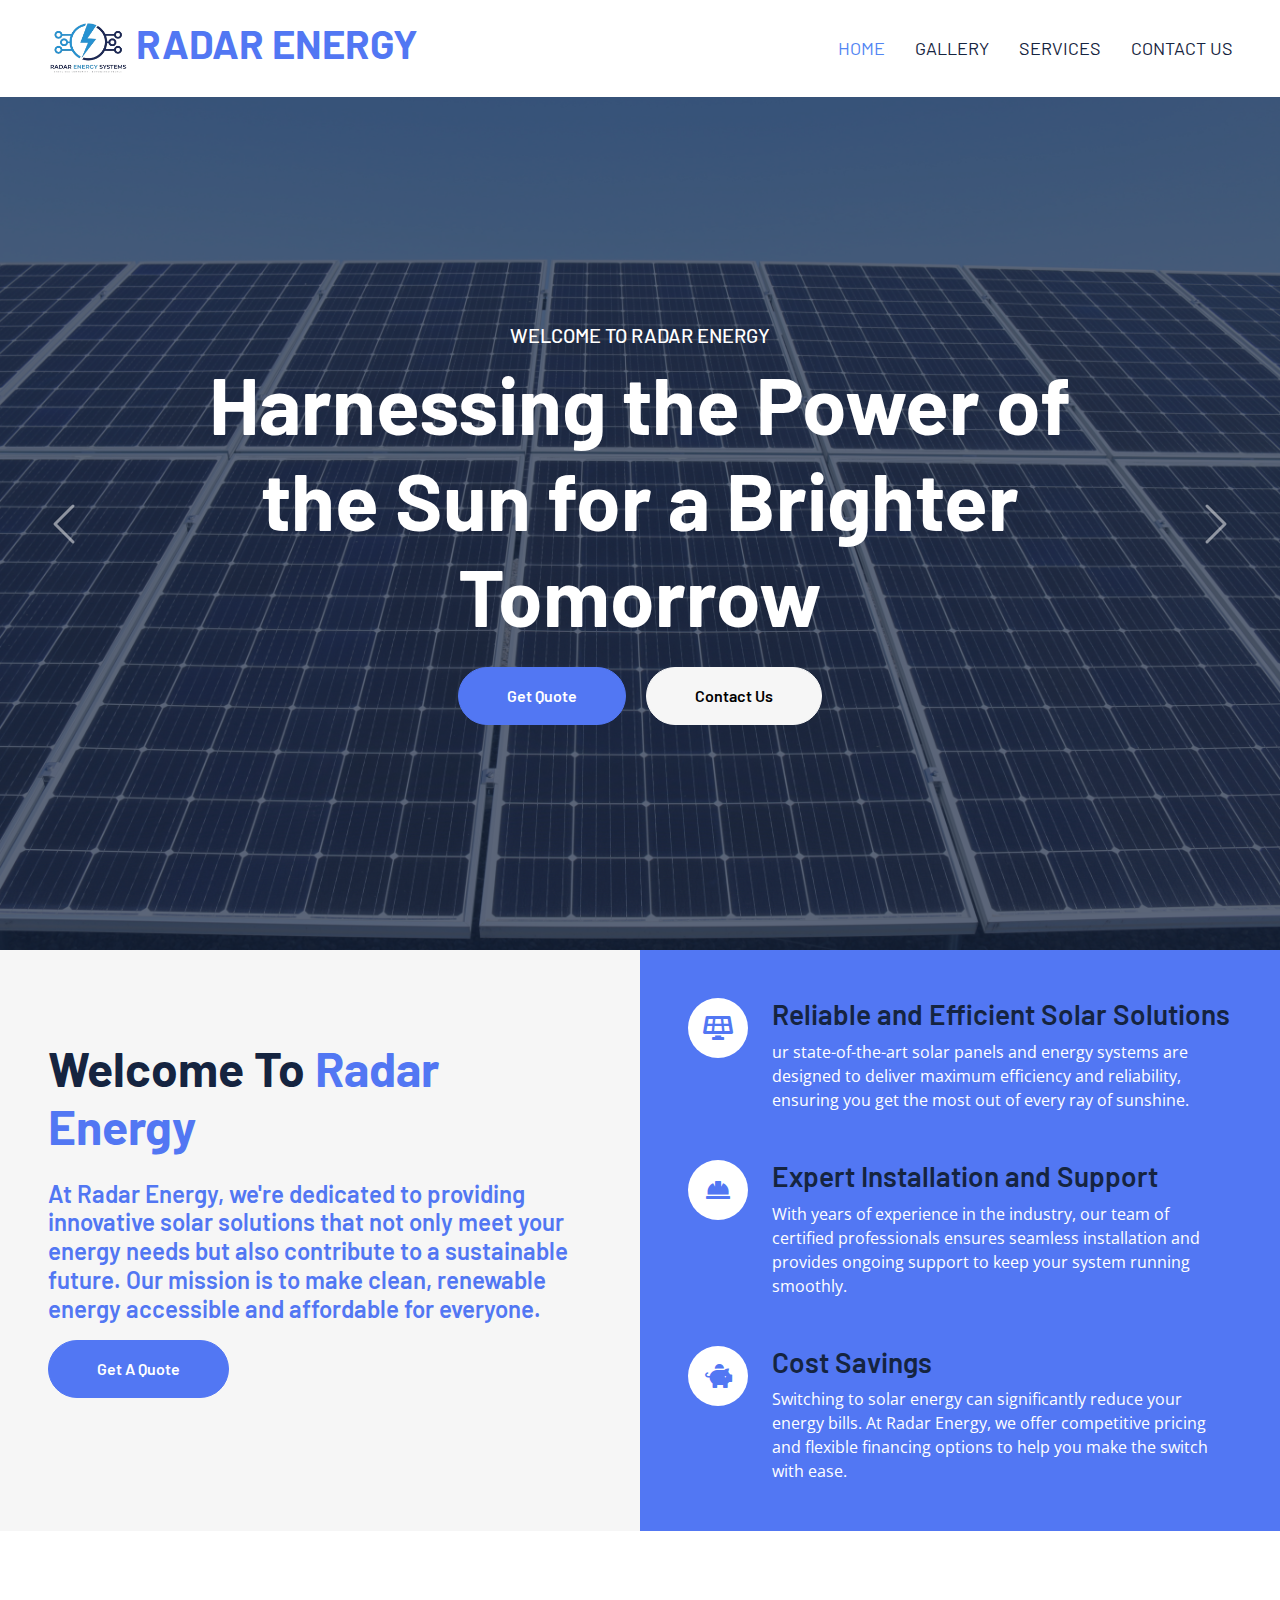
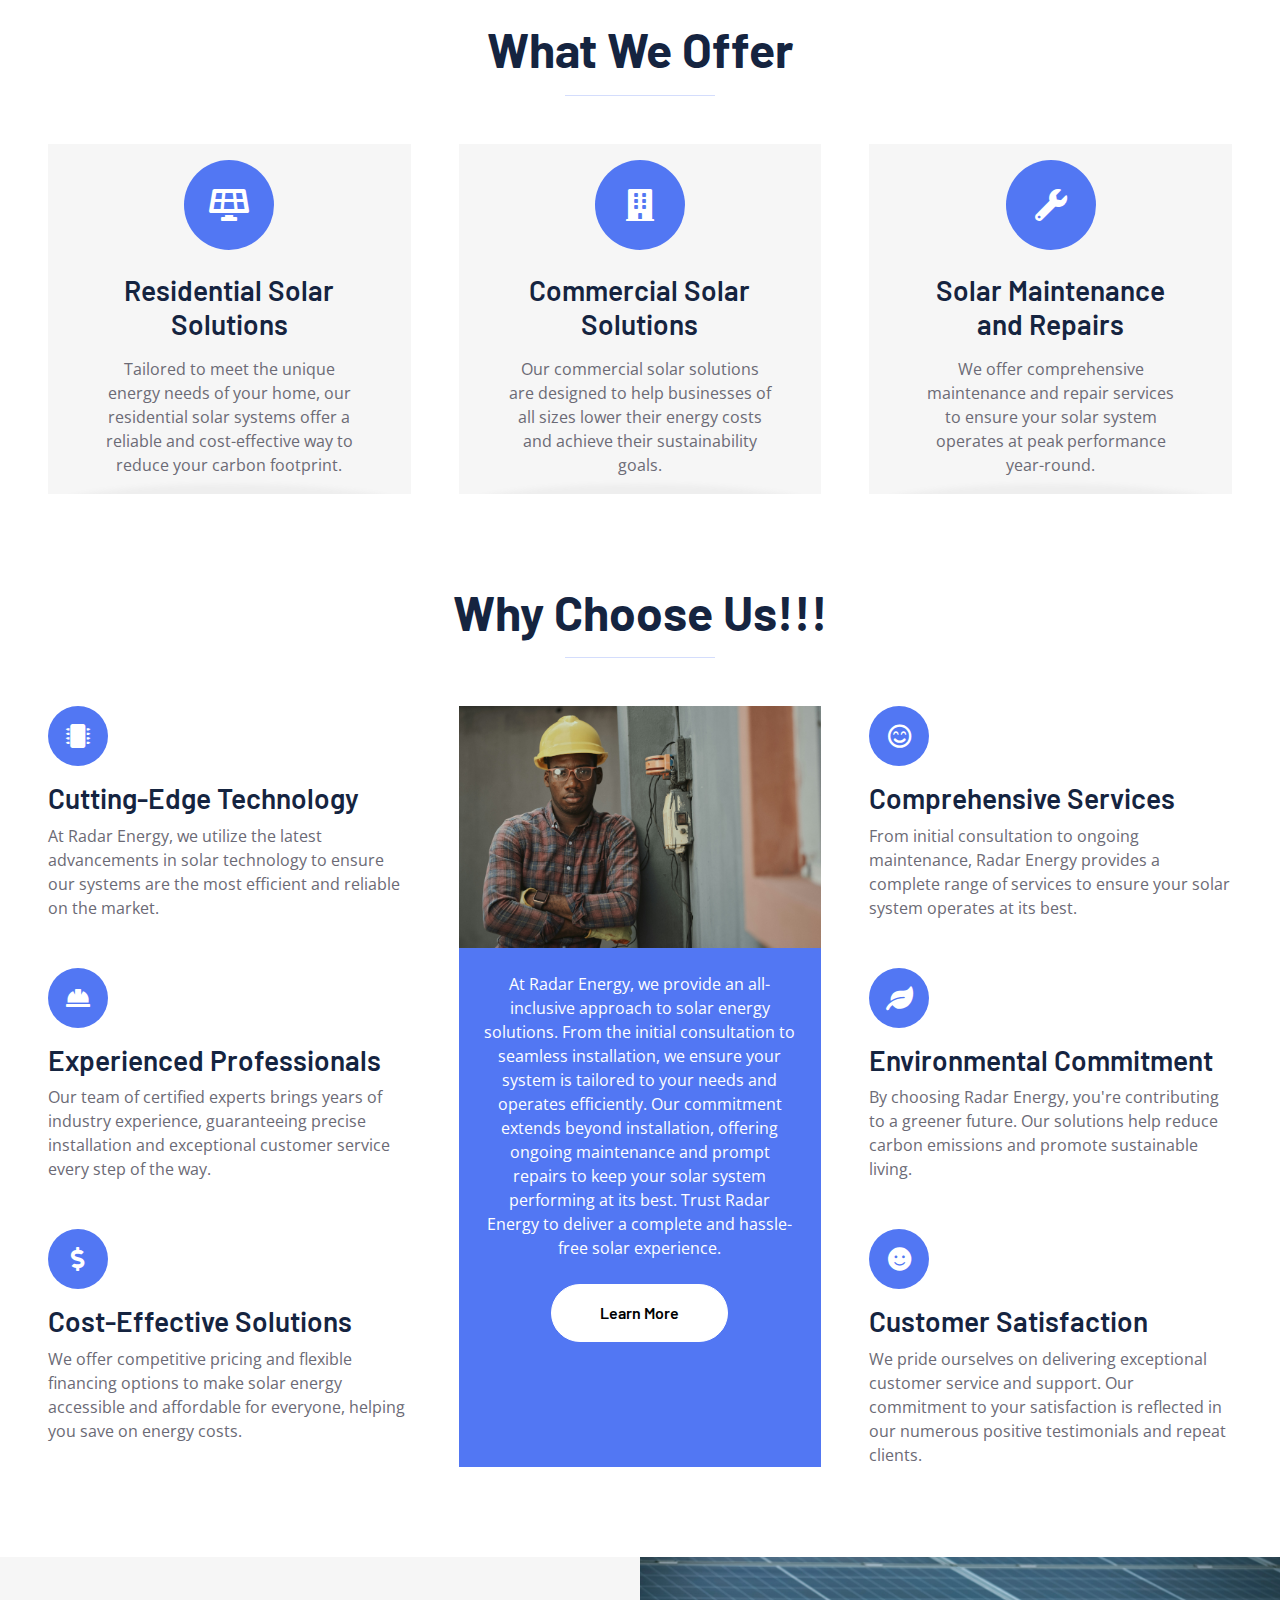
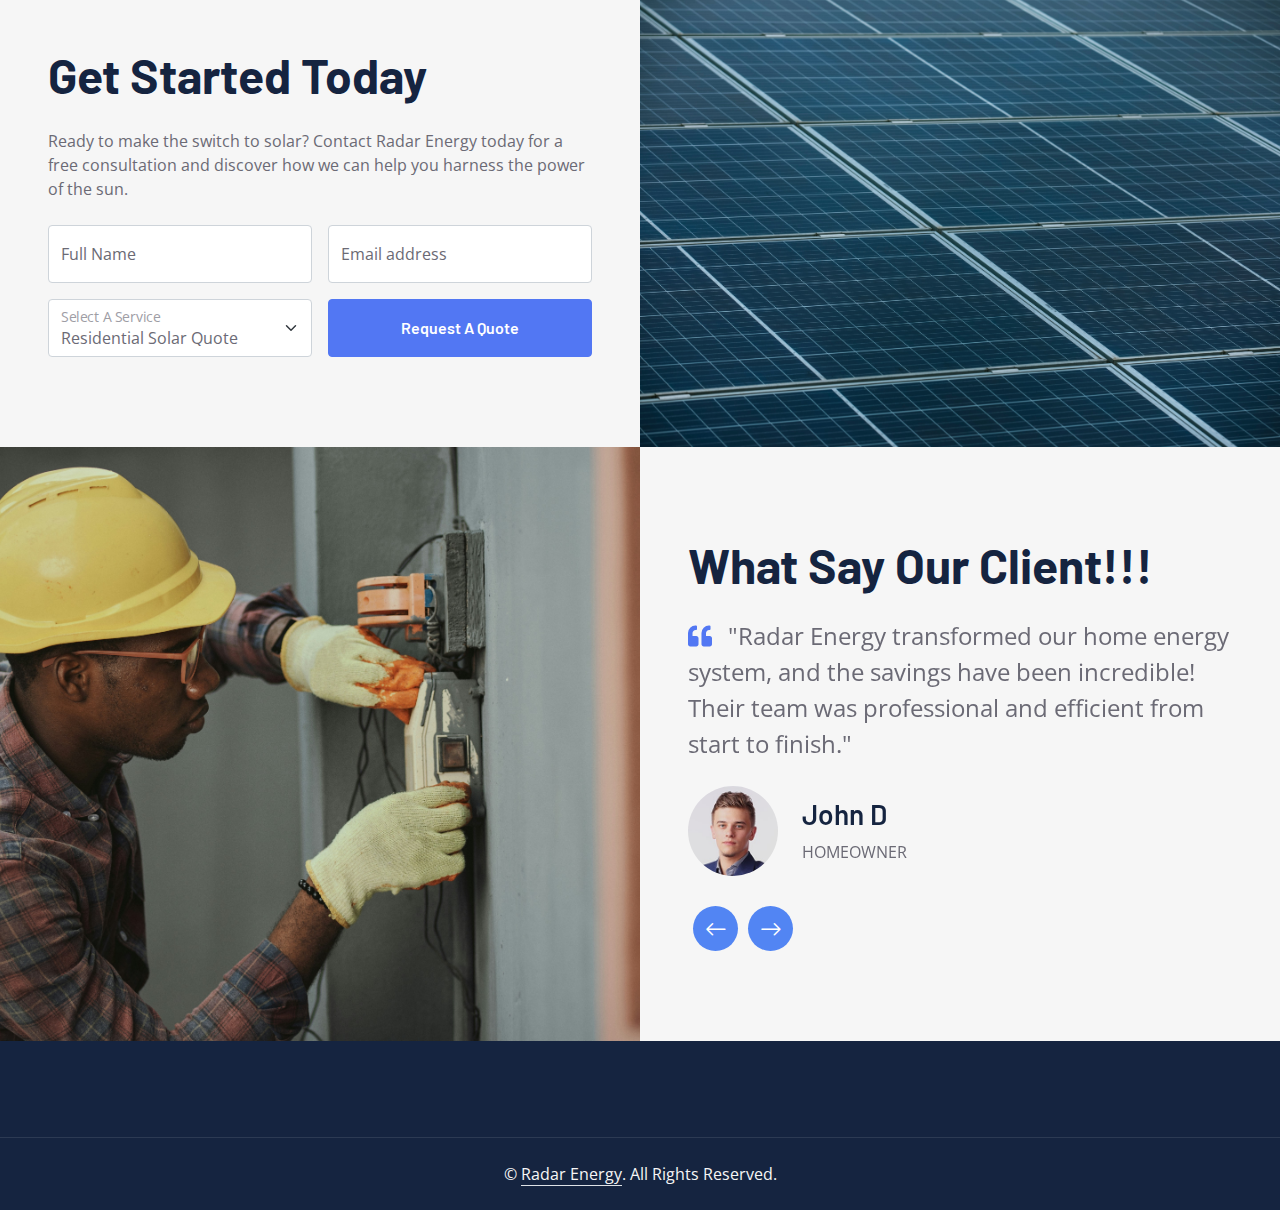
<file: index.html>
<!DOCTYPE html>
<html lang="en">

<head>
    <meta charset="utf-8">
    <title>Radar Energy</title>
    <meta content="width=device-width, initial-scale=1.0" name="viewport">
    <meta content="Radar Energy" name="keywords">
    <meta content="Radar Energy" name="description">

    <!-- Favicon -->
    <link href="img/favicon.ico" rel="icon">

    <!-- Google Web Fonts -->
    <link rel="preconnect" href="https://fonts.googleapis.com">
    <link rel="preconnect" href="https://fonts.gstatic.com" crossorigin>
    <link href="https://fonts.googleapis.com/css2?family=Barlow:wght@500;600;700&family=Open+Sans:wght@400;600&display=swap" rel="stylesheet"> 

    <!-- Icon Font Stylesheet -->
    <link href="https://cdnjs.cloudflare.com/ajax/libs/font-awesome/5.10.0/css/all.min.css" rel="stylesheet">
    <link href="https://cdn.jsdelivr.net/npm/bootstrap-icons@1.4.1/font/bootstrap-icons.css" rel="stylesheet">

    <!-- Libraries Stylesheet -->
    <link href="lib/owlcarousel/assets/owl.carousel.min.css" rel="stylesheet">

    <!-- Customized Bootstrap Stylesheet -->
    <link href="css/bootstrap.min.css" rel="stylesheet">

    <!-- Template Stylesheet -->
    <link href="css/bootstrap.css" rel="stylesheet">
</head>

<div>
    <!-- Navbar Start -->
    <nav class="navbar navbar-expand-lg bg-white navbar-light shadow-sm px-5 py-3 py-lg-0">
        <a href="index.html" class="navbar-brand p-0">
       
            <h1 class="m-0 text-uppercase text-primary">     <img src="/img/logo.png" alt="Logo" height="80" width="80" style="object-fit: contain;">
            Radar Energy</h1>
        </a>
        <button class="navbar-toggler" type="button" data-bs-toggle="collapse" data-bs-target="#navbarCollapse">
            <span class="navbar-toggler-icon"></span>
        </button>
        <div class="collapse navbar-collapse" id="navbarCollapse">
            <div class="navbar-nav ms-auto py-0 me-n3">
                <a href="index.html" class="nav-item nav-link active">Home</a>
                <a href="index.html" class="nav-item nav-link">Gallery</a>
                <a href="#what-we-offer" class="nav-item nav-link">Services</a>
                <a href="index.html" class="nav-item nav-link">Contact Us</a>
            </div>
        </div>
    </nav>
    <!-- Navbar End -->


    <!-- Carousel Start -->
    <div class="container-fluid p-0">
        <div id="header-carousel" class="carousel slide carousel-fade" data-bs-ride="carousel">
            <div class="carousel-inner">
                <div class="carousel-item active">
                    <img class="w-100" src="img/carousel-1.jpg" alt="Image">
                    <div class="carousel-caption d-flex flex-column align-items-center justify-content-center">
                        <div class="p-3" style="max-width: 900px;">
                            <h5 class="text-white text-uppercase">Welcome to Radar Energy</h5>
                            <h1 class="display-1 text-white mb-md-4">Harnessing the Power of the Sun for a Brighter Tomorrow</h1>
                            <a href="" class="btn btn-primary py-md-3 px-md-5 me-3 rounded-pill">Get Quote</a>
                            <a href="" class="btn btn-secondary py-md-3 px-md-5 rounded-pill">Contact Us</a>
                        </div>
                    </div>
                </div>
                <div class="carousel-item">
                    <img class="w-100" src="img/carousel-2.jpg" alt="Image">
                    <div class="carousel-caption d-flex flex-column align-items-center justify-content-center">
                        <div class="p-3" style="max-width: 900px;">
                            <h5 class="text-white text-uppercase">Sustainable Energy Solutions</h5>
                            <h1 class="display-1 text-white mb-md-4">Powering Your Future with Clean, Renewable Solar Energy</h1>
                            <a href="" class="btn btn-primary py-md-3 px-md-5 me-3 rounded-pill">Get Quote</a>
                            <a href="" class="btn btn-secondary py-md-3 px-md-5 rounded-pill">Contact Us</a>
                        </div>
                    </div>
                </div>
            </div>
            <button class="carousel-control-prev" type="button" data-bs-target="#header-carousel"
                data-bs-slide="prev">
                <span class="carousel-control-prev-icon" aria-hidden="true"></span>
                <span class="visually-hidden">Previous</span>
            </button>
            <button class="carousel-control-next" type="button" data-bs-target="#header-carousel"
                data-bs-slide="next">
                <span class="carousel-control-next-icon" aria-hidden="true"></span>
                <span class="visually-hidden">Next</span>
            </button>
        </div>
    </div>
    <!-- Carousel End -->


    <!-- About Start -->
    <div class="container-fluid bg-secondary p-0">
        <div class="row g-0">
            <div class="col-lg-6 py-6 px-5">
                <h1 class="display-5 mb-4">Welcome To <span class="text-primary">Radar Energy</span></h1>
                <h4 class="text-primary mb-4">At Radar Energy, we're dedicated to providing innovative solar solutions that not only meet your energy needs but also contribute to a sustainable future. Our mission is to make clean, renewable energy accessible and affordable for everyone.</p>
                <a href="" class="btn btn-primary py-md-3 px-md-5 rounded-pill">Get A Quote</a>
            </div>
            <div class="col-lg-6">
                <div class="h-100 d-flex flex-column justify-content-center bg-primary p-5">
                    <div class="d-flex text-white mb-5">
                        <div class="d-flex flex-shrink-0 align-items-center justify-content-center bg-white text-primary rounded-circle mx-auto mb-4" style="width: 60px; height: 60px;">
                            <i class="fas fa-solar-panel fs-4"></i>
                        </div>
                        <div class="ps-4">
                            <h3>Reliable and Efficient Solar Solutions</h3>
                            <p class="mb-0">ur state-of-the-art solar panels and energy systems are designed to deliver maximum efficiency and reliability, ensuring you get the most out of every ray of sunshine.</p>
                        </div>
                    </div>
                    <div class="d-flex text-white mb-5">
                        <div class="d-flex flex-shrink-0 align-items-center justify-content-center bg-white text-primary rounded-circle mx-auto mb-4" style="width: 60px; height: 60px;">
                            <i class="fas fa-hard-hat fs-4"></i>
                        </div>
                        <div class="ps-4">
                            <h3>Expert Installation and Support</h3>
                            <p class="mb-0">With years of experience in the industry, our team of certified professionals ensures seamless installation and provides ongoing support to keep your system running smoothly.</p>
                        </div>
                    </div>
                    <div class="d-flex text-white">
                        <div class="d-flex flex-shrink-0 align-items-center justify-content-center bg-white text-primary rounded-circle mx-auto mb-4" style="width: 60px; height: 60px;">
                            <i class="fas fa-piggy-bank fs-4"></i>
                        </div>
                        <div class="ps-4">
                            <h3>Cost Savings</h3>
                            <p class="mb-0"> Switching to solar energy can significantly reduce your energy bills. At Radar Energy, we offer competitive pricing and flexible financing options to help you make the switch with ease.</p>
                        </div>
                    </div>
                </div>
            </div>
        </div>
    </div>
    <!-- About End -->
    

    <!-- Services Start -->
    <div class="container-fluid pt-6 px-5" id="what-we-offer">
        <div class="text-center mx-auto mb-5" style="max-width: 600px;">
            <h1 class="display-5 mb-0">What We Offer</h1>
            <hr class="w-25 mx-auto bg-primary">
        </div>
        <div class="row g-5">
            <div class="col-lg-4 col-md-6">
                <div class="service-item bg-secondary text-center px-5">
                    <div class="d-flex align-items-center justify-content-center bg-primary text-white rounded-circle mx-auto mb-4" style="width: 90px; height: 90px;">
                        <i class="fas fa-solar-panel fa-2x"></i>
                    </div>
                    <h3 class="mb-3">Residential Solar Solutions</h3>
                    <p class="mb-0">Tailored to meet the unique energy needs of your home, our residential solar systems offer a reliable and cost-effective way to reduce your carbon footprint.
                    </p>
                </div>
            </div>
            <div class="col-lg-4 col-md-6">
                <div class="service-item bg-secondary text-center px-5">
                    <div class="d-flex align-items-center justify-content-center bg-primary text-white rounded-circle mx-auto mb-4" style="width: 90px; height: 90px;">
                        <i class="fas fa-building fa-2x"></i>
                    </div>
                    <h3 class="mb-3">Commercial Solar Solutions</h3>
                    <p class="mb-0">Our commercial solar solutions are designed to help businesses of all sizes lower their energy costs and achieve their sustainability goals.</p>
                </div>
            </div>
            <div class="col-lg-4 col-md-6">
                <div class="service-item bg-secondary text-center px-5">
                    <div class="d-flex align-items-center justify-content-center bg-primary text-white rounded-circle mx-auto mb-4" style="width: 90px; height: 90px;">
                        <i class="fas fa-wrench fa-2x"></i>
                    </div>
                    <h3 class="mb-3">Solar Maintenance and Repairs</h3>
                    <p class="mb-0">We offer comprehensive maintenance and repair services to ensure your solar system operates at peak performance year-round.</p>
                </div>
            </div>
            <!-- <div class="col-lg-4 col-md-6">
                <div class="service-item bg-secondary text-center px-5">
                    <div class="d-flex align-items-center justify-content-center bg-primary text-white rounded-circle mx-auto mb-4" style="width: 90px; height: 90px;">
                        <i class="fa fa-chart-area fa-2x"></i>
                    </div>
                    <h3 class="mb-3">Financial Analaysis</h3>
                    <p class="mb-0">Tempor erat elitr rebum at clita. Diam dolor ipsum amet eos erat ipsum lorem et sit sed stet lorem</p>
                </div>
            </div>
            <div class="col-lg-4 col-md-6">
                <div class="service-item bg-secondary text-center px-5">
                    <div class="d-flex align-items-center justify-content-center bg-primary text-white rounded-circle mx-auto mb-4" style="width: 90px; height: 90px;">
                        <i class="fa fa-balance-scale fa-2x"></i>
                    </div>
                    <h3 class="mb-3">legal Advisory</h3>
                    <p class="mb-0">Tempor erat elitr rebum at clita. Diam dolor ipsum amet eos erat ipsum lorem et sit sed stet lorem</p>
                </div>
            </div>
            <div class="col-lg-4 col-md-6">
                <div class="service-item bg-secondary text-center px-5">
                    <div class="d-flex align-items-center justify-content-center bg-primary text-white rounded-circle mx-auto mb-4" style="width: 90px; height: 90px;">
                        <i class="fa fa-house-damage fa-2x"></i>
                    </div>
                    <h3 class="mb-3">Tax & Insurance</h3>
                    <p class="mb-0">Tempor erat elitr rebum at clita. Diam dolor ipsum amet eos erat ipsum lorem et sit sed stet lorem</p>
                </div>
            </div> -->
        </div>
    </div>
    <!-- Services End -->


    <!-- Features Start -->
    <div class="container-fluid py-6 px-5">
        <div class="text-center mx-auto mb-5" style="max-width: 600px;">
            <h1 class="display-5 mb-0">Why Choose Us!!!</h1>
            <hr class="w-25 mx-auto bg-primary">
        </div>
        <div class="row g-5">
            <div class="col-lg-4">
                <div class="row g-5">
                    <div class="col-12">
                        <div class="bg-primary rounded-circle d-flex align-items-center justify-content-center mb-3" style="width: 60px; height: 60px;">
                            <i class="fas fa-microchip fs-4 text-white"></i>
                        </div>
                        <h3>Cutting-Edge Technology</h3>
                        <p class="mb-0">At Radar Energy, we utilize the latest advancements in solar technology to ensure our systems are the most efficient and reliable on the market.</p>
                    </div>
                    <div class="col-12">
                        <div class="bg-primary rounded-circle d-flex align-items-center justify-content-center mb-3" style="width: 60px; height: 60px;">
                            <i class="fas fa-hard-hat fs-4 text-white"></i>
                        </div>
                        <h3>Experienced Professionals</h3>
                        <p class="mb-0">Our team of certified experts brings years of industry experience, guaranteeing precise installation and exceptional customer service every step of the way.</p>
                    </div>
                    <div class="col-12">
                        <div class="bg-primary rounded-circle d-flex align-items-center justify-content-center mb-3" style="width: 60px; height: 60px;">
                            <i class="fas fa-dollar-sign fs-4 text-white"></i>
                        </div>
                        <h3>Cost-Effective Solutions</h3>
                        <p class="mb-0">We offer competitive pricing and flexible financing options to make solar energy accessible and affordable for everyone, helping you save on energy costs.</p>
                    </div>
                </div>
            </div>
            <div class="col-lg-4">
                <div class="d-block bg-primary h-100 text-center">
                    <img class="img-fluid" src="img/feature.jpg" alt="">
                    <div class="p-4">
                        <p class="text-white mb-4">At Radar Energy, we provide an all-inclusive approach to solar energy solutions. From the initial consultation to seamless installation, we ensure your system is tailored to your needs and operates efficiently. Our commitment extends beyond installation, offering ongoing maintenance and prompt repairs to keep your solar system performing at its best. Trust Radar Energy to deliver a complete and hassle-free solar experience.</p>
                        <a href="" class="btn btn-light py-md-3 px-md-5 rounded-pill mb-2">Learn More</a>
                    </div>
                </div>
            </div>
            <div class="col-lg-4">
                <div class="row g-5">
                    <div class="col-12">
                        <div class="bg-primary rounded-circle d-flex align-items-center justify-content-center mb-3" style="width: 60px; height: 60px;">
                            <i class="far fa-smile-beam fs-4 text-white"></i>
                        </div>
                        <h3>Comprehensive Services</h3>
                        <p class="mb-0">From initial consultation to ongoing maintenance, Radar Energy provides a complete range of services to ensure your solar system operates at its best.</p>
                    </div>
                    <div class="col-12">
                        <div class="bg-primary rounded-circle d-flex align-items-center justify-content-center mb-3" style="width: 60px; height: 60px;">
                            <i class="fas fa-leaf fs-4 text-white"></i>
                        </div>
                        <h3>Environmental Commitment</h3>
                        <p class="mb-0">By choosing Radar Energy, you're contributing to a greener future. Our solutions help reduce carbon emissions and promote sustainable living.</p>
                    </div>
                    <div class="col-12">
                        <div class="bg-primary rounded-circle d-flex align-items-center justify-content-center mb-3" style="width: 60px; height: 60px;">
                            <i class="fas fa-smile fs-4 text-white"></i>
                        </div>
                        <h3>Customer Satisfaction</h3>
                        <p class="mb-0">We pride ourselves on delivering exceptional customer service and support. Our commitment to your satisfaction is reflected in our numerous positive testimonials and repeat clients.</p>
                    </div>
                </div>
            </div>
        </div>
    </div>
    <!-- Features Start -->


    <!-- Quote Start -->
    <div class="container-fluid bg-secondary px-0">
        <div class="row g-0">
            <div class="col-lg-6 py-6 px-5">
                <h1 class="display-5 mb-4">Get Started Today</h1>
                <p class="mb-4">Ready to make the switch to solar? Contact Radar Energy today for a free consultation and discover how we can help you harness the power of the sun.</p>
                <form>
                    <div class="row gx-3">
                        <div class="col-6">
                            <div class="form-floating">
                                <input type="text" class="form-control" id="form-floating-1" placeholder="John Doe">
                                <label for="form-floating-1">Full Name</label>
                            </div>
                        </div>
                        <div class="col-6">
                            <div class="form-floating mb-3">
                                <input type="email" class="form-control" id="form-floating-2" placeholder="name@example.com">
                                <label for="form-floating-2">Email address</label>
                            </div>
                        </div>
                        <div class="col-6">
                            <div class="form-floating">
                                <select class="form-select" id="floatingSelect" aria-label="Solar Quote">
                                    <option selected>Residential Solar Quote</option>
                                    <option value="1">Commercial Solar Quote</option>
                                    <option value="2">Maintenance and Repair Quote</option>
                                </select>
                                <label for="floatingSelect">Select A Service</label>
                            </div>
                        </div>
                        <div class="col-6">
                            <button class="btn btn-primary w-100 h-100" type="submit">Request A Quote</button>
                        </div>
                    </div>
                </form>
            </div>
            <div class="col-lg-6" style="min-height: 400px;">
                <div class="position-relative h-100">
                    <img class="position-absolute w-100 h-100" src="img/qoute1.jpg" style="object-fit: cover;">
                </div>
            </div>
        </div>
    </div>
    <!-- Quote End -->


    <!-- Team Start -->
    <!-- <div class="container-fluid py-6 px-5">
        <div class="text-center mx-auto mb-5" style="max-width: 600px;">
            <h1 class="display-5 mb-0">Our Team Members</h1>
            <hr class="w-25 mx-auto bg-primary">
        </div>
        <div class="row g-5">
            <div class="col-lg-4">
                <div class="team-item position-relative overflow-hidden">
                    <img class="img-fluid w-100" src="img/team-1.jpg" alt="">
                    <div class="team-text w-100 position-absolute top-50 text-center bg-primary p-4">
                        <h3 class="text-white">Full Name</h3>
                        <p class="text-white text-uppercase mb-0">Designation</p>
                    </div>
                </div>
            </div>
            <div class="col-lg-4">
                <div class="team-item position-relative overflow-hidden">
                    <img class="img-fluid w-100" src="img/team-2.jpg" alt="">
                    <div class="team-text w-100 position-absolute top-50 text-center bg-primary p-4">
                        <h3 class="text-white">Full Name</h3>
                        <p class="text-white text-uppercase mb-0">Designation</p>
                    </div>
                </div>
            </div>
            <div class="col-lg-4">
                <div class="team-item position-relative overflow-hidden">
                    <img class="img-fluid w-100" src="img/team-3.jpg" alt="">
                    <div class="team-text w-100 position-absolute top-50 text-center bg-primary p-4">
                        <h3 class="text-white">Full Name</h3>
                        <p class="text-white text-uppercase mb-0">Designation</p>
                    </div>
                </div>
            </div>
        </div>
    </div> -->
    <!-- Team End -->


    <!-- Testimonial Start -->
    <div class="container-fluid bg-secondary p-0">
        <div class="row g-0">
            <div class="col-lg-6" style="min-height: 500px;">
                <div class="position-relative h-100">
                    <img class="position-absolute w-100 h-100" src="img/testimonial.jpg" style="object-fit: cover;">
                </div>
            </div>
            <div class="col-lg-6 py-6 px-5">
                <h1 class="display-5 mb-4">What Say Our Client!!!</h1>
                <div class="owl-carousel testimonial-carousel">
                    <div class="testimonial-item">
                        <p class="fs-4 fw-normal mb-4"><i class="fa fa-quote-left text-primary me-3"></i>"Radar Energy transformed our home energy system, and the savings have been incredible! Their team was professional and efficient from start to finish."</p>
                        <div class="d-flex align-items-center">
                            <img class="img-fluid rounded-circle" src="img/testimonial-1.jpg" alt="">
                            <div class="ps-4">
                                <h3>John D</h3>
                                <span class="text-uppercase">Homeowner</span>
                            </div>
                        </div>
                    </div>
                    <div class="testimonial-item">
                        <p class="fs-4 fw-normal mb-4"><i class="fa fa-quote-left text-primary me-3"></i>"Our company has seen a significant reduction in energy costs since switching to Radar Energy's commercial solar solutions. Highly recommended!" </p>
                        <div class="d-flex align-items-center">
                            <img class="img-fluid rounded-circle" src="img/testimonial-2.jpg" alt="">
                            <div class="ps-4">
                                <h3>Jane P.</h3>
                                <span class="text-uppercase">Business Owner</span>
                            </div>
                        </div>
                    </div>
                </div>
            </div>
        </div>
    </div>
    <!-- Testimonial End -->
    

    <!-- Footer Start -->
     <!--  <div class="container-fluid bg-primary text-secondary p-5">
      <div class="row g-5">
            <div class="col-12 text-center">
                <h1 class="display-5 mb-4">Stay Update!!!</h1>
                <form class="mx-auto" style="max-width: 600px;">
                    <div class="input-group">
                        <input type="text" class="form-control border-white p-3" placeholder="Your Email">
                        <button class="btn btn-dark px-4">Sign Up</button>
                    </div>
                </form>
            </div>
        </div> 
    </div>-->
    <div class="container-fluid bg-dark text-secondary p-5">
    </div>
    <div class="container-fluid bg-dark text-secondary text-center border-top py-4 px-5" style="border-color: rgba(256, 256, 256, .1) !important;">
        <p class="m-0">&copy; <a class="text-secondary border-bottom" href="#">Radar Energy</a>. All Rights Reserved.</p>
    </div>
    <!-- Footer End -->


    <!-- Back to Top -->
    <a href="#" class="btn btn-lg btn-primary btn-lg-square rounded-circle back-to-top"><i class="bi bi-arrow-up"></i></a>


    <!-- JavaScript Libraries -->
    <script src="https://code.jquery.com/jquery-3.4.1.min.js"></script>
    <script src="https://cdn.jsdelivr.net/npm/bootstrap@5.0.0/dist/js/bootstrap.bundle.min.js"></script>
    <script src="lib/easing/easing.min.js"></script>
    <script src="lib/waypoints/waypoints.min.js"></script>
    <script src="lib/owlcarousel/owl.carousel.min.js"></script>

    <!-- Template Javascript -->
    <script src="js/main.js"></script>
</body>

</html>
</file>
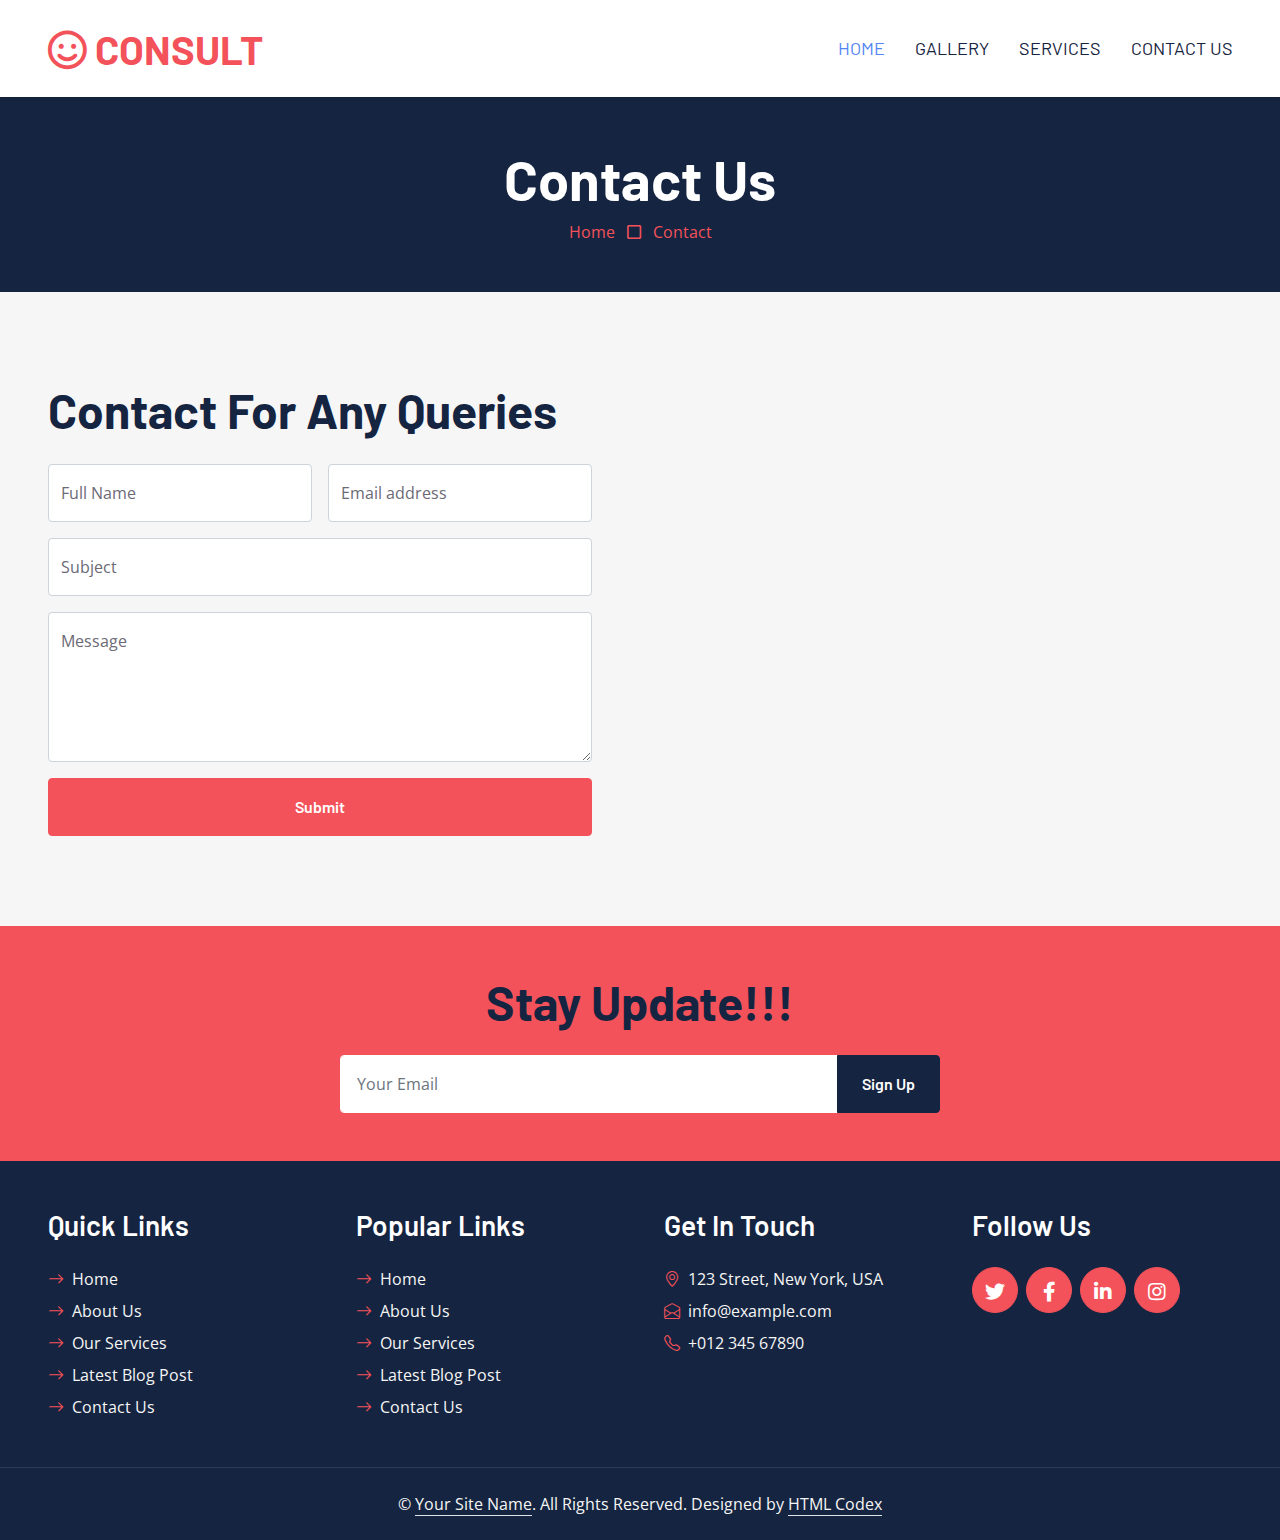
<file: contact.html>
<!DOCTYPE html>
<html lang="en">

<head>
    <meta charset="utf-8">
    <title>CONSULT - Consultancy Website Template</title>
    <meta content="width=device-width, initial-scale=1.0" name="viewport">
    <meta content="Free HTML Templates" name="keywords">
    <meta content="Free HTML Templates" name="description">

    <!-- Favicon -->
    <link href="img/favicon.ico" rel="icon">

    <!-- Google Web Fonts -->
    <link rel="preconnect" href="https://fonts.googleapis.com">
    <link rel="preconnect" href="https://fonts.gstatic.com" crossorigin>
    <link href="https://fonts.googleapis.com/css2?family=Barlow:wght@500;600;700&family=Open+Sans:wght@400;600&display=swap" rel="stylesheet"> 

    <!-- Icon Font Stylesheet -->
    <link href="https://cdnjs.cloudflare.com/ajax/libs/font-awesome/5.10.0/css/all.min.css" rel="stylesheet">
    <link href="https://cdn.jsdelivr.net/npm/bootstrap-icons@1.4.1/font/bootstrap-icons.css" rel="stylesheet">

    <!-- Libraries Stylesheet -->
    <link href="lib/owlcarousel/assets/owl.carousel.min.css" rel="stylesheet">

    <!-- Customized Bootstrap Stylesheet -->
    <link href="css/bootstrap.min.css" rel="stylesheet">

    <!-- Template Stylesheet -->
    <link href="css/style.css" rel="stylesheet">
</head>

<div>
    <!-- Topbar Start -->

    <!-- Topbar End -->


    <!-- Navbar Start -->
    <nav class="navbar navbar-expand-lg bg-white navbar-light shadow-sm px-5 py-3 py-lg-0">
        <a href="index.html" class="navbar-brand p-0">
            <h1 class="m-0 text-uppercase text-primary"><i class="far fa-smile text-primary me-2"></i>consult</h1>
        </a>
        <button class="navbar-toggler" type="button" data-bs-toggle="collapse" data-bs-target="#navbarCollapse">
            <span class="navbar-toggler-icon"></span>
        </button>
        <div class="collapse navbar-collapse" id="navbarCollapse">
            <div class="navbar-nav ms-auto py-0 me-n3">
                <a href="index.html" class="nav-item nav-link active">Home</a>
                <a href="gallery.html" class="nav-item nav-link">Gallery</a>
                <a href="service.html" class="nav-item nav-link">Services</a>
                <a href="contact.html" class="nav-item nav-link">Contact Us</a>
            </div>
        </div>
    </nav>
    <!-- Navbar End -->


    <!-- Page Header Start -->
    <div class="container-fluid bg-dark p-5">
        <div class="row">
            <div class="col-12 text-center">
                <h1 class="display-4 text-white">Contact Us</h1>
                <a href="">Home</a>
                <i class="far fa-square text-primary px-2"></i>
                <a href="">Contact</a>
            </div>
        </div>
    </div>
    <!-- Page Header End -->


    <!-- Contact Start -->
    <div class="container-fluid bg-secondary px-0">
        <div class="row g-0">
            <div class="col-lg-6 py-6 px-5">
                <h1 class="display-5 mb-4">Contact For Any Queries</h1>
                <form>
                    <div class="row g-3">
                        <div class="col-6">
                            <div class="form-floating">
                                <input type="text" class="form-control" id="form-floating-1" placeholder="John Doe">
                                <label for="form-floating-1">Full Name</label>
                            </div>
                        </div>
                        <div class="col-6">
                            <div class="form-floating">
                                <input type="email" class="form-control" id="form-floating-2" placeholder="name@example.com">
                                <label for="form-floating-2">Email address</label>
                            </div>
                        </div>
                        <div class="col-12">
                            <div class="form-floating">
                                <input type="text" class="form-control" id="form-floating-3" placeholder="Subject">
                                <label for="form-floating-3">Subject</label>
                            </div>
                        </div>
                        <div class="col-12">
                            <div class="form-floating">
                                <textarea class="form-control" placeholder="Message" id="form-floating-4" style="height: 150px"></textarea>
                                <label for="form-floating-4">Message</label>
                              </div>
                        </div>
                        <div class="col-12">
                            <button class="btn btn-primary w-100 py-3" type="submit">Submit</button>
                        </div>
                    </div>
                </form>
            </div>
            <div class="col-lg-6" style="min-height: 400px;">
                <div class="position-relative h-100">
                    <iframe class="position-relative w-100 h-100"
                        src="https://www.google.com/maps/embed?pb=!1m18!1m12!1m3!1d3001156.4288297426!2d-78.01371936852176!3d42.72876761954724!2m3!1f0!2f0!3f0!3m2!1i1024!2i768!4f13.1!3m3!1m2!1s0x4ccc4bf0f123a5a9%3A0xddcfc6c1de189567!2sNew%20York%2C%20USA!5e0!3m2!1sen!2sbd!4v1603794290143!5m2!1sen!2sbd"
                        frameborder="0" style="border:0;" allowfullscreen="" aria-hidden="false" tabindex="0"></iframe>
                </div>
            </div>
        </div>
    </div>
    <!-- Contact End -->


    <!-- Footer Start -->
    <div class="container-fluid bg-primary text-secondary p-5">
        <div class="row g-5">
            <div class="col-12 text-center">
                <h1 class="display-5 mb-4">Stay Update!!!</h1>
                <form class="mx-auto" style="max-width: 600px;">
                    <div class="input-group">
                        <input type="text" class="form-control border-white p-3" placeholder="Your Email">
                        <button class="btn btn-dark px-4">Sign Up</button>
                    </div>
                </form>
            </div>
        </div>
    </div>
    <div class="container-fluid bg-dark text-secondary p-5">
        <div class="row g-5">
            <div class="col-lg-3 col-md-6">
                <h3 class="text-white mb-4">Quick Links</h3>
                <div class="d-flex flex-column justify-content-start">
                    <a class="text-secondary mb-2" href="#"><i class="bi bi-arrow-right text-primary me-2"></i>Home</a>
                    <a class="text-secondary mb-2" href="#"><i class="bi bi-arrow-right text-primary me-2"></i>About Us</a>
                    <a class="text-secondary mb-2" href="#"><i class="bi bi-arrow-right text-primary me-2"></i>Our Services</a>
                    <a class="text-secondary mb-2" href="#"><i class="bi bi-arrow-right text-primary me-2"></i>Latest Blog Post</a>
                    <a class="text-secondary" href="#"><i class="bi bi-arrow-right text-primary me-2"></i>Contact Us</a>
                </div>
            </div>
            <div class="col-lg-3 col-md-6">
                <h3 class="text-white mb-4">Popular Links</h3>
                <div class="d-flex flex-column justify-content-start">
                    <a class="text-secondary mb-2" href="#"><i class="bi bi-arrow-right text-primary me-2"></i>Home</a>
                    <a class="text-secondary mb-2" href="#"><i class="bi bi-arrow-right text-primary me-2"></i>About Us</a>
                    <a class="text-secondary mb-2" href="#"><i class="bi bi-arrow-right text-primary me-2"></i>Our Services</a>
                    <a class="text-secondary mb-2" href="#"><i class="bi bi-arrow-right text-primary me-2"></i>Latest Blog Post</a>
                    <a class="text-secondary" href="#"><i class="bi bi-arrow-right text-primary me-2"></i>Contact Us</a>
                </div>
            </div>
            <div class="col-lg-3 col-md-6">
                <h3 class="text-white mb-4">Get In Touch</h3>
                <p class="mb-2"><i class="bi bi-geo-alt text-primary me-2"></i>123 Street, New York, USA</p>
                <p class="mb-2"><i class="bi bi-envelope-open text-primary me-2"></i>info@example.com</p>
                <p class="mb-0"><i class="bi bi-telephone text-primary me-2"></i>+012 345 67890</p>
            </div>
            <div class="col-lg-3 col-md-6">
                <h3 class="text-white mb-4">Follow Us</h3>
                <div class="d-flex">
                    <a class="btn btn-lg btn-primary btn-lg-square rounded-circle me-2" href="#"><i class="fab fa-twitter fw-normal"></i></a>
                    <a class="btn btn-lg btn-primary btn-lg-square rounded-circle me-2" href="#"><i class="fab fa-facebook-f fw-normal"></i></a>
                    <a class="btn btn-lg btn-primary btn-lg-square rounded-circle me-2" href="#"><i class="fab fa-linkedin-in fw-normal"></i></a>
                    <a class="btn btn-lg btn-primary btn-lg-square rounded-circle" href="#"><i class="fab fa-instagram fw-normal"></i></a>
                </div>
            </div>
        </div>
    </div>
    <div class="container-fluid bg-dark text-secondary text-center border-top py-4 px-5" style="border-color: rgba(256, 256, 256, .1) !important;">
        <p class="m-0">&copy; <a class="text-secondary border-bottom" href="#">Your Site Name</a>. All Rights Reserved. Designed by <a class="text-secondary border-bottom" href="https://htmlcodex.com">HTML Codex</a></p>
    </div>
    <!-- Footer End -->


    <!-- Back to Top -->
    <a href="#" class="btn btn-lg btn-primary btn-lg-square rounded-circle back-to-top"><i class="bi bi-arrow-up"></i></a>


    <!-- JavaScript Libraries -->
    <script src="https://code.jquery.com/jquery-3.4.1.min.js"></script>
    <script src="https://cdn.jsdelivr.net/npm/bootstrap@5.0.0/dist/js/bootstrap.bundle.min.js"></script>
    <script src="lib/easing/easing.min.js"></script>
    <script src="lib/waypoints/waypoints.min.js"></script>
    <script src="lib/owlcarousel/owl.carousel.min.js"></script>

    <!-- Template Javascript -->
    <script src="js/main.js"></script>
</body>

</html>
</file>
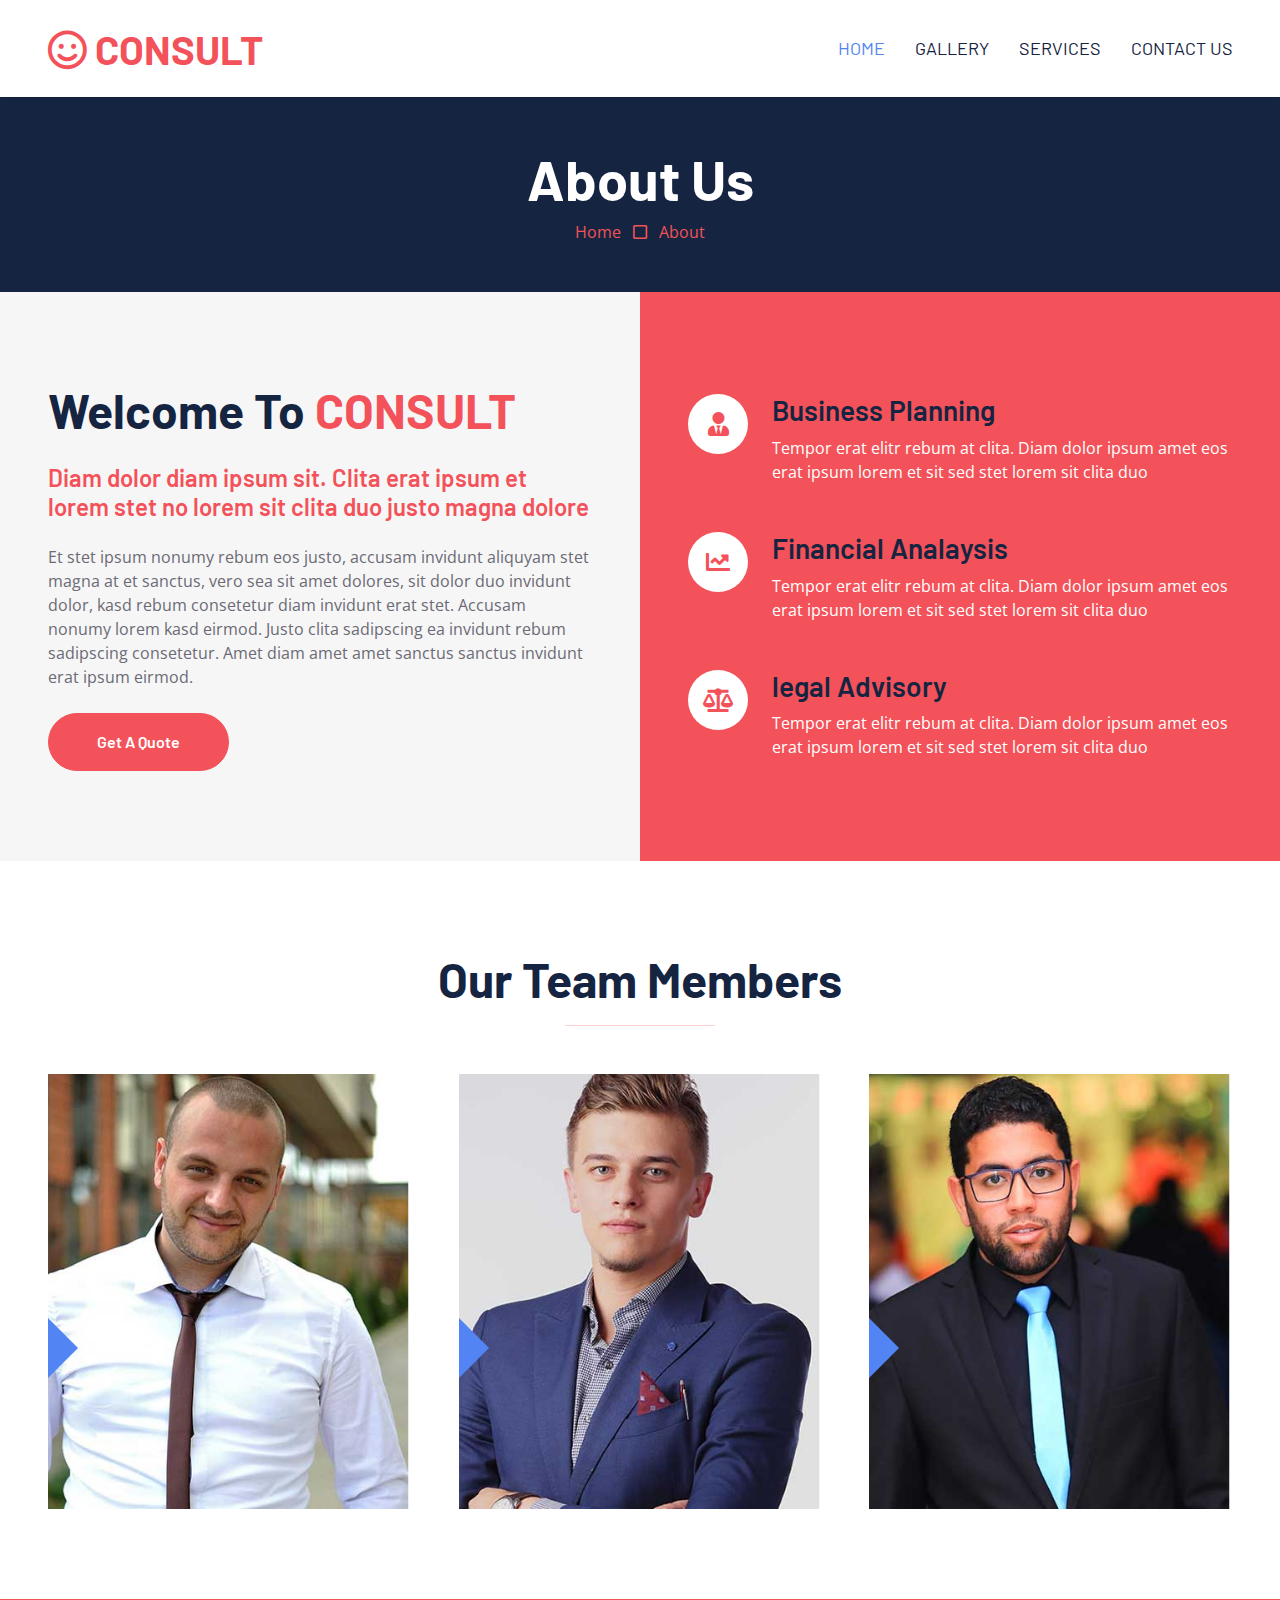
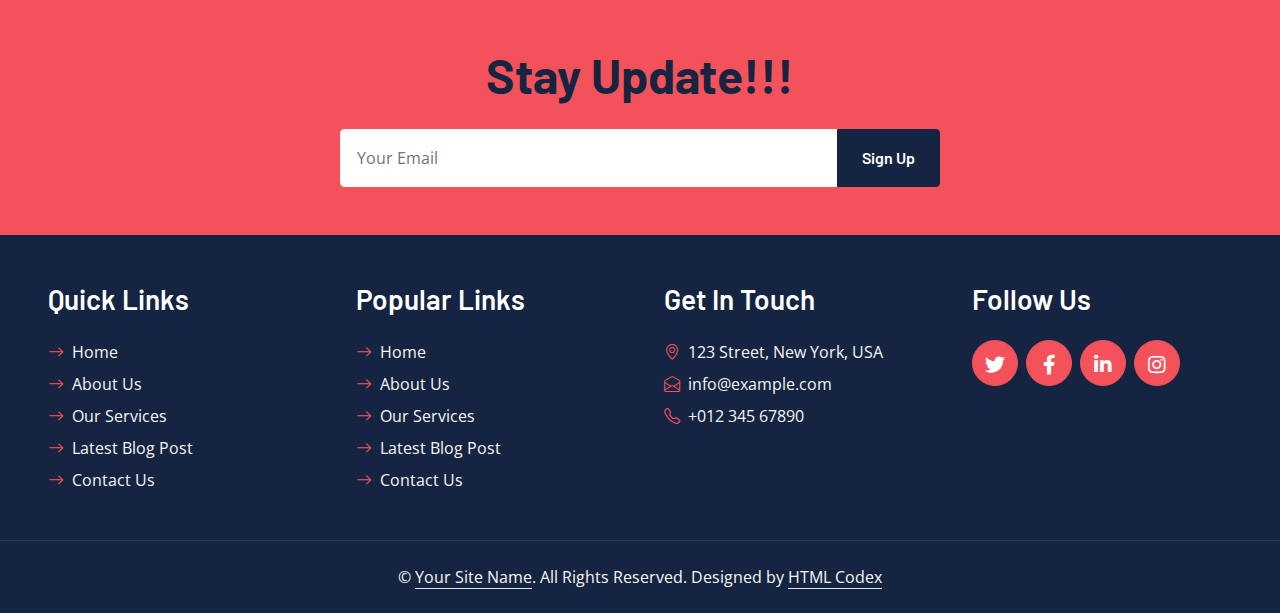
<file: gallery.html>
<!DOCTYPE html>
<html lang="en">

<head>
    <meta charset="utf-8">
    <title>CONSULT - Consultancy Website Template</title>
    <meta content="width=device-width, initial-scale=1.0" name="viewport">
    <meta content="Free HTML Templates" name="keywords">
    <meta content="Free HTML Templates" name="description">

    <!-- Favicon -->
    <link href="img/favicon.ico" rel="icon">

    <!-- Google Web Fonts -->
    <link rel="preconnect" href="https://fonts.googleapis.com">
    <link rel="preconnect" href="https://fonts.gstatic.com" crossorigin>
    <link href="https://fonts.googleapis.com/css2?family=Barlow:wght@500;600;700&family=Open+Sans:wght@400;600&display=swap" rel="stylesheet"> 

    <!-- Icon Font Stylesheet -->
    <link href="https://cdnjs.cloudflare.com/ajax/libs/font-awesome/5.10.0/css/all.min.css" rel="stylesheet">
    <link href="https://cdn.jsdelivr.net/npm/bootstrap-icons@1.4.1/font/bootstrap-icons.css" rel="stylesheet">

    <!-- Libraries Stylesheet -->
    <link href="lib/owlcarousel/assets/owl.carousel.min.css" rel="stylesheet">

    <!-- Customized Bootstrap Stylesheet -->
    <link href="css/bootstrap.min.css" rel="stylesheet">

    <!-- Template Stylesheet -->
    <link href="css/style.css" rel="stylesheet">
</head>

<div>
    <!-- Topbar Start -->

    <!-- Topbar End -->


    <!-- Navbar Start -->
    <nav class="navbar navbar-expand-lg bg-white navbar-light shadow-sm px-5 py-3 py-lg-0">
        <a href="index.html" class="navbar-brand p-0">
            <h1 class="m-0 text-uppercase text-primary"><i class="far fa-smile text-primary me-2"></i>consult</h1>
        </a>
        <button class="navbar-toggler" type="button" data-bs-toggle="collapse" data-bs-target="#navbarCollapse">
            <span class="navbar-toggler-icon"></span>
        </button>
        <div class="collapse navbar-collapse" id="navbarCollapse">
            <div class="navbar-nav ms-auto py-0 me-n3">
                <a href="index.html" class="nav-item nav-link active">Home</a>
                <a href="gallery.html" class="nav-item nav-link">Gallery</a>
                <a href="service.html" class="nav-item nav-link">Services</a>
                <a href="contact.html" class="nav-item nav-link">Contact Us</a>
            </div>
        </div>
    </nav>
    <!-- Navbar End -->


    <!-- Page Header Start -->
    <div class="container-fluid bg-dark p-5">
        <div class="row">
            <div class="col-12 text-center">
                <h1 class="display-4 text-white">About Us</h1>
                <a href="">Home</a>
                <i class="far fa-square text-primary px-2"></i>
                <a href="">About</a>
            </div>
        </div>
    </div>
    <!-- Page Header End -->


    <!-- About Start -->
    <div class="container-fluid bg-secondary p-0">
        <div class="row g-0">
            <div class="col-lg-6 py-6 px-5">
                <h1 class="display-5 mb-4">Welcome To <span class="text-primary">CONSULT</span></h1>
                <h4 class="text-primary mb-4">Diam dolor diam ipsum sit. Clita erat ipsum et lorem stet no lorem sit clita duo justo magna dolore</h4>
                <p class="mb-4">Et stet ipsum nonumy rebum eos justo, accusam invidunt aliquyam stet magna at et sanctus, vero sea sit amet dolores, sit dolor duo invidunt dolor, kasd rebum consetetur diam invidunt erat stet. Accusam nonumy lorem kasd eirmod. Justo clita sadipscing ea invidunt rebum sadipscing consetetur. Amet diam amet amet sanctus sanctus invidunt erat ipsum eirmod.</p>
                <a href="" class="btn btn-primary py-md-3 px-md-5 rounded-pill">Get A Quote</a>
            </div>
            <div class="col-lg-6">
                <div class="h-100 d-flex flex-column justify-content-center bg-primary p-5">
                    <div class="d-flex text-white mb-5">
                        <div class="d-flex flex-shrink-0 align-items-center justify-content-center bg-white text-primary rounded-circle mx-auto mb-4" style="width: 60px; height: 60px;">
                            <i class="fa fa-user-tie fs-4"></i>
                        </div>
                        <div class="ps-4">
                            <h3>Business Planning</h3>
                            <p class="mb-0">Tempor erat elitr rebum at clita. Diam dolor ipsum amet eos erat ipsum lorem et sit sed stet lorem sit clita duo</p>
                        </div>
                    </div>
                    <div class="d-flex text-white mb-5">
                        <div class="d-flex flex-shrink-0 align-items-center justify-content-center bg-white text-primary rounded-circle mx-auto mb-4" style="width: 60px; height: 60px;">
                            <i class="fa fa-chart-line fs-4"></i>
                        </div>
                        <div class="ps-4">
                            <h3>Financial Analaysis</h3>
                            <p class="mb-0">Tempor erat elitr rebum at clita. Diam dolor ipsum amet eos erat ipsum lorem et sit sed stet lorem sit clita duo</p>
                        </div>
                    </div>
                    <div class="d-flex text-white">
                        <div class="d-flex flex-shrink-0 align-items-center justify-content-center bg-white text-primary rounded-circle mx-auto mb-4" style="width: 60px; height: 60px;">
                            <i class="fa fa-balance-scale fs-4"></i>
                        </div>
                        <div class="ps-4">
                            <h3>legal Advisory</h3>
                            <p class="mb-0">Tempor erat elitr rebum at clita. Diam dolor ipsum amet eos erat ipsum lorem et sit sed stet lorem sit clita duo</p>
                        </div>
                    </div>
                </div>
            </div>
        </div>
    </div>
    <!-- About End -->


    <!-- Team Start -->
    <div class="container-fluid py-6 px-5">
        <div class="text-center mx-auto mb-5" style="max-width: 600px;">
            <h1 class="display-5 mb-0">Our Team Members</h1>
            <hr class="w-25 mx-auto bg-primary">
        </div>
        <div class="row g-5">
            <div class="col-lg-4">
                <div class="team-item position-relative overflow-hidden">
                    <img class="img-fluid w-100" src="img/team-1.jpg" alt="">
                    <div class="team-text w-100 position-absolute top-50 text-center bg-primary p-4">
                        <h3 class="text-white">Full Name</h3>
                        <p class="text-white text-uppercase mb-0">Designation</p>
                    </div>
                </div>
            </div>
            <div class="col-lg-4">
                <div class="team-item position-relative overflow-hidden">
                    <img class="img-fluid w-100" src="img/team-2.jpg" alt="">
                    <div class="team-text w-100 position-absolute top-50 text-center bg-primary p-4">
                        <h3 class="text-white">Full Name</h3>
                        <p class="text-white text-uppercase mb-0">Designation</p>
                    </div>
                </div>
            </div>
            <div class="col-lg-4">
                <div class="team-item position-relative overflow-hidden">
                    <img class="img-fluid w-100" src="img/team-3.jpg" alt="">
                    <div class="team-text w-100 position-absolute top-50 text-center bg-primary p-4">
                        <h3 class="text-white">Full Name</h3>
                        <p class="text-white text-uppercase mb-0">Designation</p>
                    </div>
                </div>
            </div>
        </div>
    </div>
    <!-- Team End -->
    

    <!-- Footer Start -->
    <div class="container-fluid bg-primary text-secondary p-5">
        <div class="row g-5">
            <div class="col-12 text-center">
                <h1 class="display-5 mb-4">Stay Update!!!</h1>
                <form class="mx-auto" style="max-width: 600px;">
                    <div class="input-group">
                        <input type="text" class="form-control border-white p-3" placeholder="Your Email">
                        <button class="btn btn-dark px-4">Sign Up</button>
                    </div>
                </form>
            </div>
        </div>
    </div>
    <div class="container-fluid bg-dark text-secondary p-5">
        <div class="row g-5">
            <div class="col-lg-3 col-md-6">
                <h3 class="text-white mb-4">Quick Links</h3>
                <div class="d-flex flex-column justify-content-start">
                    <a class="text-secondary mb-2" href="#"><i class="bi bi-arrow-right text-primary me-2"></i>Home</a>
                    <a class="text-secondary mb-2" href="#"><i class="bi bi-arrow-right text-primary me-2"></i>About Us</a>
                    <a class="text-secondary mb-2" href="#"><i class="bi bi-arrow-right text-primary me-2"></i>Our Services</a>
                    <a class="text-secondary mb-2" href="#"><i class="bi bi-arrow-right text-primary me-2"></i>Latest Blog Post</a>
                    <a class="text-secondary" href="#"><i class="bi bi-arrow-right text-primary me-2"></i>Contact Us</a>
                </div>
            </div>
            <div class="col-lg-3 col-md-6">
                <h3 class="text-white mb-4">Popular Links</h3>
                <div class="d-flex flex-column justify-content-start">
                    <a class="text-secondary mb-2" href="#"><i class="bi bi-arrow-right text-primary me-2"></i>Home</a>
                    <a class="text-secondary mb-2" href="#"><i class="bi bi-arrow-right text-primary me-2"></i>About Us</a>
                    <a class="text-secondary mb-2" href="#"><i class="bi bi-arrow-right text-primary me-2"></i>Our Services</a>
                    <a class="text-secondary mb-2" href="#"><i class="bi bi-arrow-right text-primary me-2"></i>Latest Blog Post</a>
                    <a class="text-secondary" href="#"><i class="bi bi-arrow-right text-primary me-2"></i>Contact Us</a>
                </div>
            </div>
            <div class="col-lg-3 col-md-6">
                <h3 class="text-white mb-4">Get In Touch</h3>
                <p class="mb-2"><i class="bi bi-geo-alt text-primary me-2"></i>123 Street, New York, USA</p>
                <p class="mb-2"><i class="bi bi-envelope-open text-primary me-2"></i>info@example.com</p>
                <p class="mb-0"><i class="bi bi-telephone text-primary me-2"></i>+012 345 67890</p>
            </div>
            <div class="col-lg-3 col-md-6">
                <h3 class="text-white mb-4">Follow Us</h3>
                <div class="d-flex">
                    <a class="btn btn-lg btn-primary btn-lg-square rounded-circle me-2" href="#"><i class="fab fa-twitter fw-normal"></i></a>
                    <a class="btn btn-lg btn-primary btn-lg-square rounded-circle me-2" href="#"><i class="fab fa-facebook-f fw-normal"></i></a>
                    <a class="btn btn-lg btn-primary btn-lg-square rounded-circle me-2" href="#"><i class="fab fa-linkedin-in fw-normal"></i></a>
                    <a class="btn btn-lg btn-primary btn-lg-square rounded-circle" href="#"><i class="fab fa-instagram fw-normal"></i></a>
                </div>
            </div>
        </div>
    </div>
    <div class="container-fluid bg-dark text-secondary text-center border-top py-4 px-5" style="border-color: rgba(256, 256, 256, .1) !important;">
        <p class="m-0">&copy; <a class="text-secondary border-bottom" href="#">Your Site Name</a>. All Rights Reserved. Designed by <a class="text-secondary border-bottom" href="https://htmlcodex.com">HTML Codex</a></p>
    </div>
    <!-- Footer End -->


    <!-- Back to Top -->
    <a href="#" class="btn btn-lg btn-primary btn-lg-square rounded-circle back-to-top"><i class="bi bi-arrow-up"></i></a>


    <!-- JavaScript Libraries -->
    <script src="https://code.jquery.com/jquery-3.4.1.min.js"></script>
    <script src="https://cdn.jsdelivr.net/npm/bootstrap@5.0.0/dist/js/bootstrap.bundle.min.js"></script>
    <script src="lib/easing/easing.min.js"></script>
    <script src="lib/waypoints/waypoints.min.js"></script>
    <script src="lib/owlcarousel/owl.carousel.min.js"></script>

    <!-- Template Javascript -->
    <script src="js/main.js"></script>
</body>

</html>
</file>
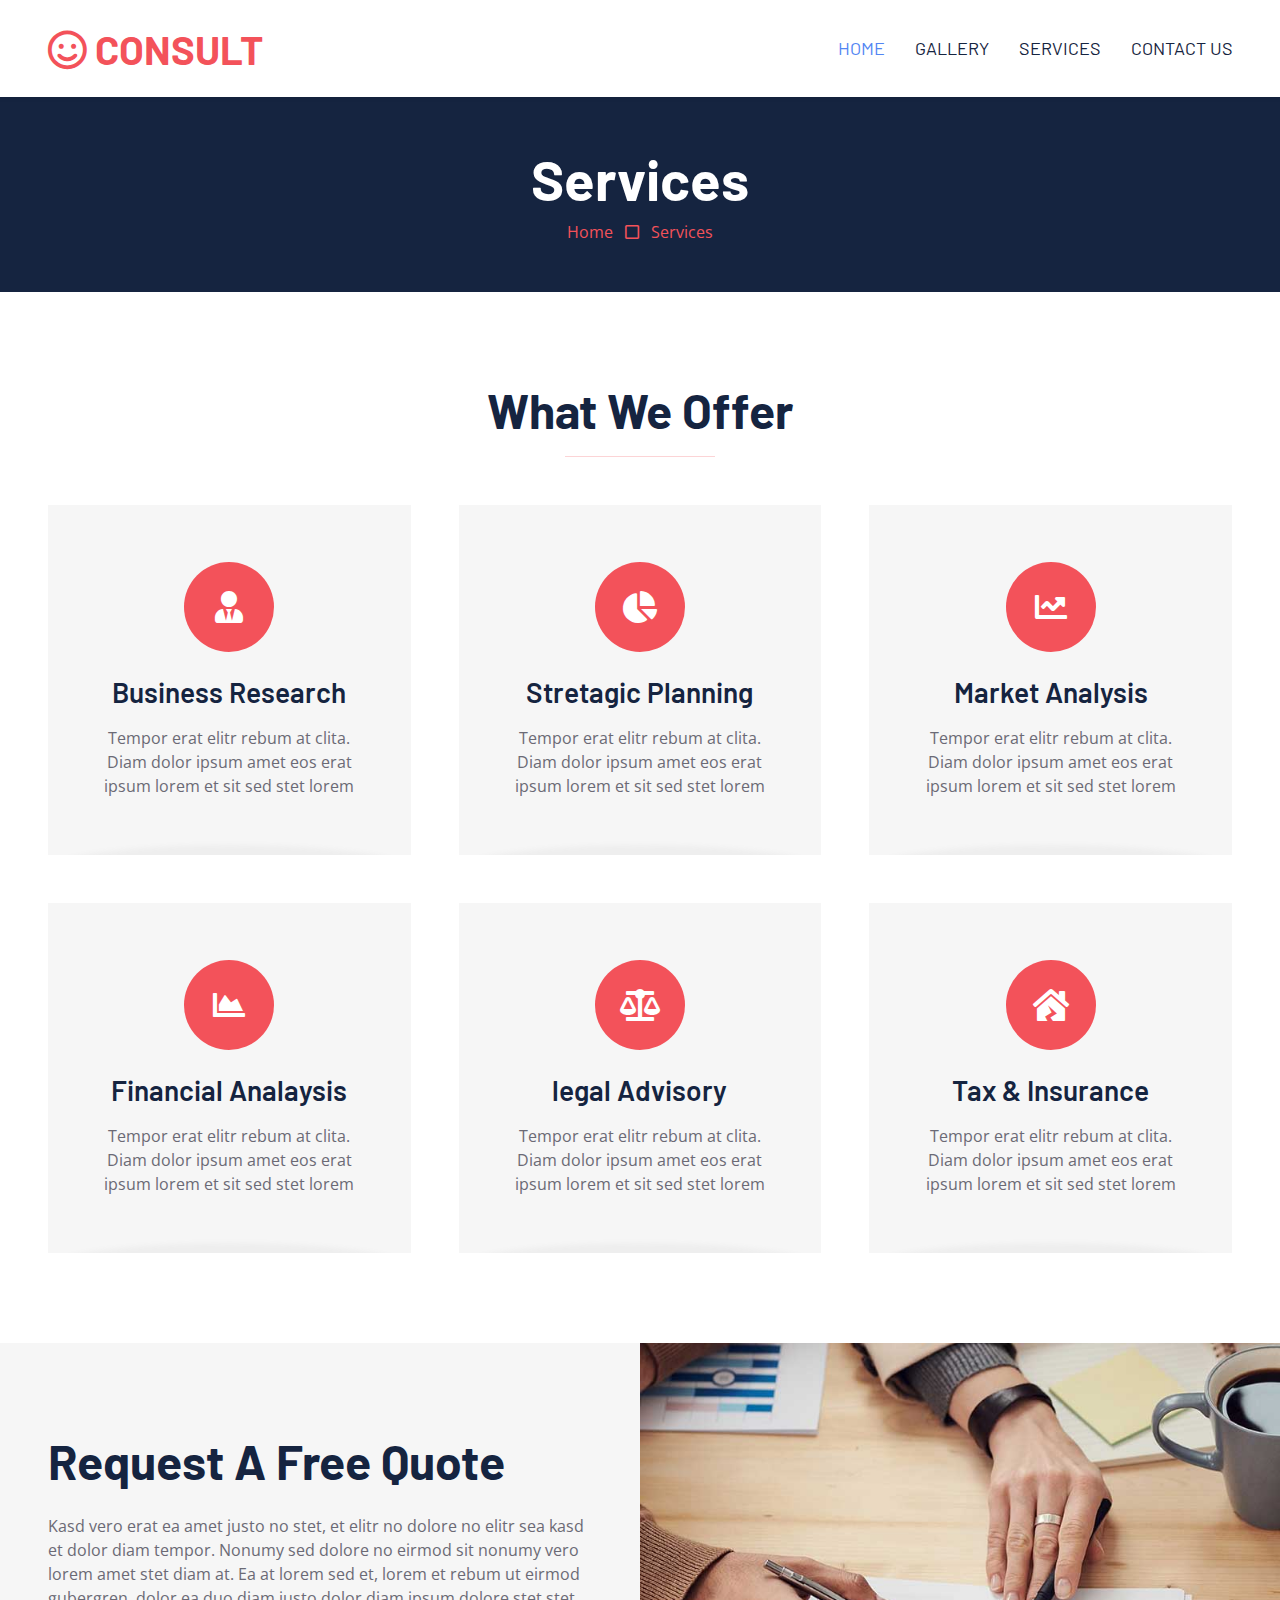
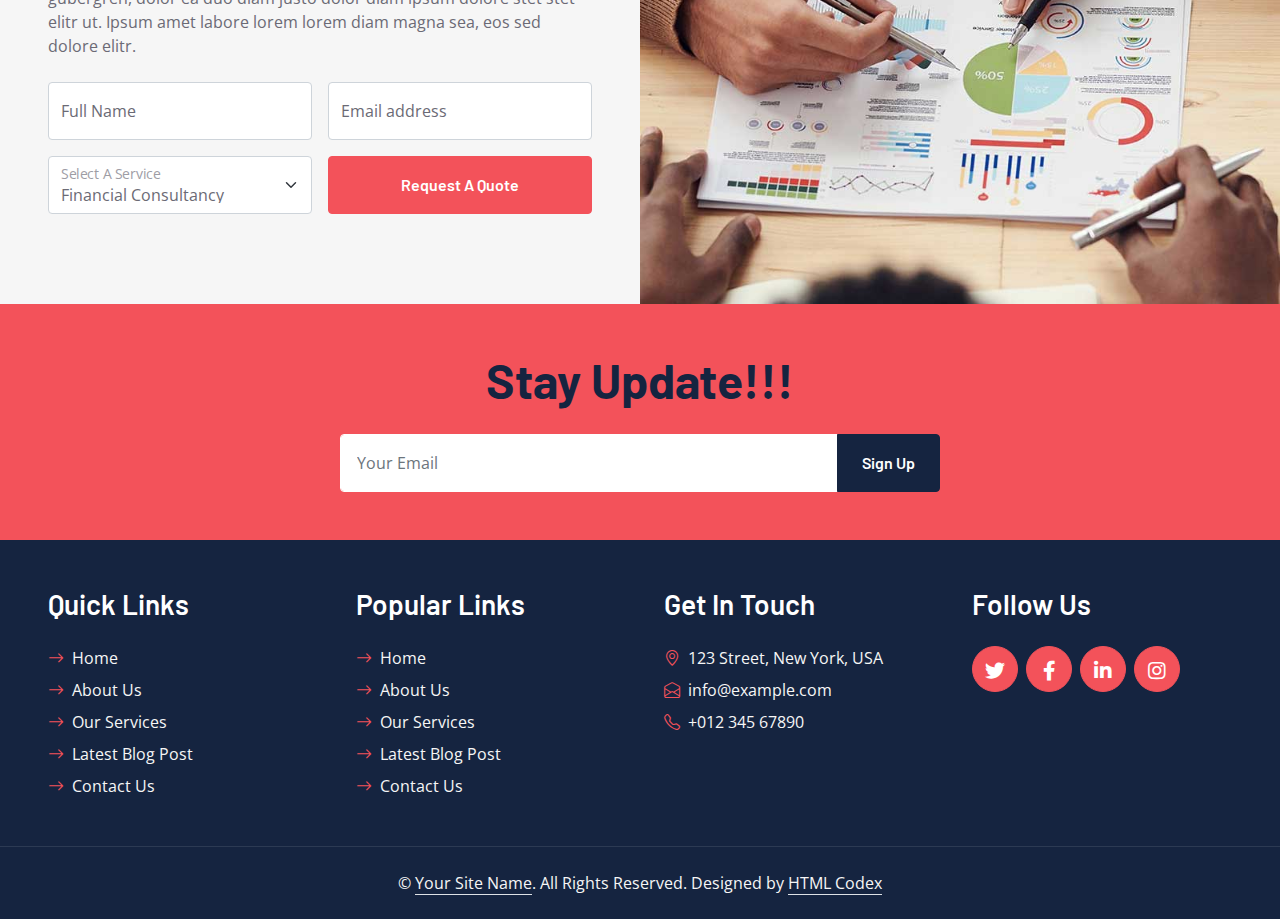
<file: service.html>
<!DOCTYPE html>
<html lang="en">

<head>
    <meta charset="utf-8">
    <title>CONSULT - Consultancy Website Template</title>
    <meta content="width=device-width, initial-scale=1.0" name="viewport">
    <meta content="Free HTML Templates" name="keywords">
    <meta content="Free HTML Templates" name="description">

    <!-- Favicon -->
    <link href="img/favicon.ico" rel="icon">

    <!-- Google Web Fonts -->
    <link rel="preconnect" href="https://fonts.googleapis.com">
    <link rel="preconnect" href="https://fonts.gstatic.com" crossorigin>
    <link href="https://fonts.googleapis.com/css2?family=Barlow:wght@500;600;700&family=Open+Sans:wght@400;600&display=swap" rel="stylesheet"> 

    <!-- Icon Font Stylesheet -->
    <link href="https://cdnjs.cloudflare.com/ajax/libs/font-awesome/5.10.0/css/all.min.css" rel="stylesheet">
    <link href="https://cdn.jsdelivr.net/npm/bootstrap-icons@1.4.1/font/bootstrap-icons.css" rel="stylesheet">

    <!-- Libraries Stylesheet -->
    <link href="lib/owlcarousel/assets/owl.carousel.min.css" rel="stylesheet">

    <!-- Customized Bootstrap Stylesheet -->
    <link href="css/bootstrap.min.css" rel="stylesheet">

    <!-- Template Stylesheet -->
    <link href="css/style.css" rel="stylesheet">
</head>

<div>
    <!-- Navbar Start -->
    <nav class="navbar navbar-expand-lg bg-white navbar-light shadow-sm px-5 py-3 py-lg-0">
        <a href="index.html" class="navbar-brand p-0">
            <h1 class="m-0 text-uppercase text-primary"><i class="far fa-smile text-primary me-2"></i>consult</h1>
        </a>
        <button class="navbar-toggler" type="button" data-bs-toggle="collapse" data-bs-target="#navbarCollapse">
            <span class="navbar-toggler-icon"></span>
        </button>
        <div class="collapse navbar-collapse" id="navbarCollapse">
            <div class="navbar-nav ms-auto py-0 me-n3">
                <a href="index.html" class="nav-item nav-link active">Home</a>
                <a href="gallery.html" class="nav-item nav-link">Gallery</a>
                <a href="service.html" class="nav-item nav-link">Services</a>
                <a href="contact.html" class="nav-item nav-link">Contact Us</a>
            </div>
        </div>
    </nav>
    <!-- Navbar End -->


    <!-- Page Header Start -->
    <div class="container-fluid bg-dark p-5">
        <div class="row">
            <div class="col-12 text-center">
                <h1 class="display-4 text-white">Services</h1>
                <a href="">Home</a>
                <i class="far fa-square text-primary px-2"></i>
                <a href="">Services</a>
            </div>
        </div>
    </div>
    <!-- Page Header End -->
    

    <!-- Services Start -->
    <div class="container-fluid py-6 px-5">
        <div class="text-center mx-auto mb-5" style="max-width: 600px;">
            <h1 class="display-5 mb-0">What We Offer</h1>
            <hr class="w-25 mx-auto bg-primary">
        </div>
        <div class="row g-5">
            <div class="col-lg-4 col-md-6">
                <div class="service-item bg-secondary text-center px-5">
                    <div class="d-flex align-items-center justify-content-center bg-primary text-white rounded-circle mx-auto mb-4" style="width: 90px; height: 90px;">
                        <i class="fa fa-user-tie fa-2x"></i>
                    </div>
                    <h3 class="mb-3">Business Research</h3>
                    <p class="mb-0">Tempor erat elitr rebum at clita. Diam dolor ipsum amet eos erat ipsum lorem et sit sed stet lorem</p>
                </div>
            </div>
            <div class="col-lg-4 col-md-6">
                <div class="service-item bg-secondary text-center px-5">
                    <div class="d-flex align-items-center justify-content-center bg-primary text-white rounded-circle mx-auto mb-4" style="width: 90px; height: 90px;">
                        <i class="fa fa-chart-pie fa-2x"></i>
                    </div>
                    <h3 class="mb-3">Stretagic Planning</h3>
                    <p class="mb-0">Tempor erat elitr rebum at clita. Diam dolor ipsum amet eos erat ipsum lorem et sit sed stet lorem</p>
                </div>
            </div>
            <div class="col-lg-4 col-md-6">
                <div class="service-item bg-secondary text-center px-5">
                    <div class="d-flex align-items-center justify-content-center bg-primary text-white rounded-circle mx-auto mb-4" style="width: 90px; height: 90px;">
                        <i class="fa fa-chart-line fa-2x"></i>
                    </div>
                    <h3 class="mb-3">Market Analysis</h3>
                    <p class="mb-0">Tempor erat elitr rebum at clita. Diam dolor ipsum amet eos erat ipsum lorem et sit sed stet lorem</p>
                </div>
            </div>
            <div class="col-lg-4 col-md-6">
                <div class="service-item bg-secondary text-center px-5">
                    <div class="d-flex align-items-center justify-content-center bg-primary text-white rounded-circle mx-auto mb-4" style="width: 90px; height: 90px;">
                        <i class="fa fa-chart-area fa-2x"></i>
                    </div>
                    <h3 class="mb-3">Financial Analaysis</h3>
                    <p class="mb-0">Tempor erat elitr rebum at clita. Diam dolor ipsum amet eos erat ipsum lorem et sit sed stet lorem</p>
                </div>
            </div>
            <div class="col-lg-4 col-md-6">
                <div class="service-item bg-secondary text-center px-5">
                    <div class="d-flex align-items-center justify-content-center bg-primary text-white rounded-circle mx-auto mb-4" style="width: 90px; height: 90px;">
                        <i class="fa fa-balance-scale fa-2x"></i>
                    </div>
                    <h3 class="mb-3">legal Advisory</h3>
                    <p class="mb-0">Tempor erat elitr rebum at clita. Diam dolor ipsum amet eos erat ipsum lorem et sit sed stet lorem</p>
                </div>
            </div>
            <div class="col-lg-4 col-md-6">
                <div class="service-item bg-secondary text-center px-5">
                    <div class="d-flex align-items-center justify-content-center bg-primary text-white rounded-circle mx-auto mb-4" style="width: 90px; height: 90px;">
                        <i class="fa fa-house-damage fa-2x"></i>
                    </div>
                    <h3 class="mb-3">Tax & Insurance</h3>
                    <p class="mb-0">Tempor erat elitr rebum at clita. Diam dolor ipsum amet eos erat ipsum lorem et sit sed stet lorem</p>
                </div>
            </div>
        </div>
    </div>
    <!-- Services End -->


    <!-- Quote Start -->
    <div class="container-fluid bg-secondary px-0">
        <div class="row g-0">
            <div class="col-lg-6 py-6 px-5">
                <h1 class="display-5 mb-4">Request A Free Quote</h1>
                <p class="mb-4">Kasd vero erat ea amet justo no stet, et elitr no dolore no elitr sea kasd et dolor diam tempor. Nonumy sed dolore no eirmod sit nonumy vero lorem amet stet diam at. Ea at lorem sed et, lorem et rebum ut eirmod gubergren, dolor ea duo diam justo dolor diam ipsum dolore stet stet elitr ut. Ipsum amet labore lorem lorem diam magna sea, eos sed dolore elitr.</p>
                <form>
                    <div class="row gx-3">
                        <div class="col-6">
                            <div class="form-floating">
                                <input type="text" class="form-control" id="form-floating-1" placeholder="John Doe">
                                <label for="form-floating-1">Full Name</label>
                            </div>
                        </div>
                        <div class="col-6">
                            <div class="form-floating mb-3">
                                <input type="email" class="form-control" id="form-floating-2" placeholder="name@example.com">
                                <label for="form-floating-2">Email address</label>
                            </div>
                        </div>
                        <div class="col-6">
                            <div class="form-floating">
                                <select class="form-select" id="floatingSelect" aria-label="Financial Consultancy">
                                    <option selected>Financial Consultancy</option>
                                    <option value="1">Strategy Consultancy</option>
                                    <option value="2">Tax Consultancy</option>
                                </select>
                                <label for="floatingSelect">Select A Service</label>
                            </div>
                        </div>
                        <div class="col-6">
                            <button class="btn btn-primary w-100 h-100" type="submit">Request A Quote</button>
                        </div>
                    </div>
                </form>
            </div>
            <div class="col-lg-6" style="min-height: 400px;">
                <div class="position-relative h-100">
                    <img class="position-absolute w-100 h-100" src="img/quote.jpg" style="object-fit: cover;">
                </div>
            </div>
        </div>
    </div>
    <!-- Quote End -->
    

    <!-- Footer Start -->
    <div class="container-fluid bg-primary text-secondary p-5">
        <div class="row g-5">
            <div class="col-12 text-center">
                <h1 class="display-5 mb-4">Stay Update!!!</h1>
                <form class="mx-auto" style="max-width: 600px;">
                    <div class="input-group">
                        <input type="text" class="form-control border-white p-3" placeholder="Your Email">
                        <button class="btn btn-dark px-4">Sign Up</button>
                    </div>
                </form>
            </div>
        </div>
    </div>
    <div class="container-fluid bg-dark text-secondary p-5">
        <div class="row g-5">
            <div class="col-lg-3 col-md-6">
                <h3 class="text-white mb-4">Quick Links</h3>
                <div class="d-flex flex-column justify-content-start">
                    <a class="text-secondary mb-2" href="#"><i class="bi bi-arrow-right text-primary me-2"></i>Home</a>
                    <a class="text-secondary mb-2" href="#"><i class="bi bi-arrow-right text-primary me-2"></i>About Us</a>
                    <a class="text-secondary mb-2" href="#"><i class="bi bi-arrow-right text-primary me-2"></i>Our Services</a>
                    <a class="text-secondary mb-2" href="#"><i class="bi bi-arrow-right text-primary me-2"></i>Latest Blog Post</a>
                    <a class="text-secondary" href="#"><i class="bi bi-arrow-right text-primary me-2"></i>Contact Us</a>
                </div>
            </div>
            <div class="col-lg-3 col-md-6">
                <h3 class="text-white mb-4">Popular Links</h3>
                <div class="d-flex flex-column justify-content-start">
                    <a class="text-secondary mb-2" href="#"><i class="bi bi-arrow-right text-primary me-2"></i>Home</a>
                    <a class="text-secondary mb-2" href="#"><i class="bi bi-arrow-right text-primary me-2"></i>About Us</a>
                    <a class="text-secondary mb-2" href="#"><i class="bi bi-arrow-right text-primary me-2"></i>Our Services</a>
                    <a class="text-secondary mb-2" href="#"><i class="bi bi-arrow-right text-primary me-2"></i>Latest Blog Post</a>
                    <a class="text-secondary" href="#"><i class="bi bi-arrow-right text-primary me-2"></i>Contact Us</a>
                </div>
            </div>
            <div class="col-lg-3 col-md-6">
                <h3 class="text-white mb-4">Get In Touch</h3>
                <p class="mb-2"><i class="bi bi-geo-alt text-primary me-2"></i>123 Street, New York, USA</p>
                <p class="mb-2"><i class="bi bi-envelope-open text-primary me-2"></i>info@example.com</p>
                <p class="mb-0"><i class="bi bi-telephone text-primary me-2"></i>+012 345 67890</p>
            </div>
            <div class="col-lg-3 col-md-6">
                <h3 class="text-white mb-4">Follow Us</h3>
                <div class="d-flex">
                    <a class="btn btn-lg btn-primary btn-lg-square rounded-circle me-2" href="#"><i class="fab fa-twitter fw-normal"></i></a>
                    <a class="btn btn-lg btn-primary btn-lg-square rounded-circle me-2" href="#"><i class="fab fa-facebook-f fw-normal"></i></a>
                    <a class="btn btn-lg btn-primary btn-lg-square rounded-circle me-2" href="#"><i class="fab fa-linkedin-in fw-normal"></i></a>
                    <a class="btn btn-lg btn-primary btn-lg-square rounded-circle" href="#"><i class="fab fa-instagram fw-normal"></i></a>
                </div>
            </div>
        </div>
    </div>
    <div class="container-fluid bg-dark text-secondary text-center border-top py-4 px-5" style="border-color: rgba(256, 256, 256, .1) !important;">
        <p class="m-0">&copy; <a class="text-secondary border-bottom" href="#">Your Site Name</a>. All Rights Reserved. Designed by <a class="text-secondary border-bottom" href="https://htmlcodex.com">HTML Codex</a></p>
    </div>
    <!-- Footer End -->


    <!-- Back to Top -->
    <a href="#" class="btn btn-lg btn-primary btn-lg-square rounded-circle back-to-top"><i class="bi bi-arrow-up"></i></a>


    <!-- JavaScript Libraries -->
    <script src="https://code.jquery.com/jquery-3.4.1.min.js"></script>
    <script src="https://cdn.jsdelivr.net/npm/bootstrap@5.0.0/dist/js/bootstrap.bundle.min.js"></script>
    <script src="lib/easing/easing.min.js"></script>
    <script src="lib/waypoints/waypoints.min.js"></script>
    <script src="lib/owlcarousel/owl.carousel.min.js"></script>

    <!-- Template Javascript -->
    <script src="js/main.js"></script>
</body>

</html>
</file>
<file: css/style.css>
/********** Template CSS **********/
:root {
  --primary: #5285f3;
  --secondary: #f6f6f6;
  --light: #ffffff;
  --dark: #152440;
}

h1,
h2,
.font-weight-bold {
  font-weight: 700 !important;
}

h3,
h4,
.font-weight-semi-bold {
  font-weight: 600 !important;
}

h5,
h6,
.font-weight-medium {
  font-weight: 500 !important;
}

.pt-6 {
  padding-top: 90px;
}

.pb-6 {
  padding-bottom: 90px;
}

.py-6 {
  padding-top: 90px;
  padding-bottom: 90px;
}

.btn {
  font-family: "Barlow", sans-serif;
  font-weight: 600;
  transition: 0.5s;
}

.btn-primary {
  color: #ffffff;
}

.btn-square {
  width: 36px;
  height: 36px;
}

.btn-sm-square {
  width: 28px;
  height: 28px;
}

.btn-lg-square {
  width: 46px;
  height: 46px;
}

.btn-square,
.btn-sm-square,
.btn-lg-square {
  padding-left: 0;
  padding-right: 0;
  text-align: center;
}

.back-to-top {
  position: fixed;
  display: none;
  right: 45px;
  bottom: 45px;
  z-index: 99;
}

.top-shape::before {
  position: absolute;
  content: "";
  width: 35px;
  height: 100%;
  top: 0;
  left: -17px;
  background: var(--primary);
  transform: skew(40deg);
}

.navbar-light .navbar-nav .nav-link {
  font-family: "Barlow", sans-serif;
  padding: 35px 15px;
  font-size: 18px;
  text-transform: uppercase;
  color: var(--dark);
  outline: none;
  transition: 0.5s;
}

.sticky-top.navbar-light .navbar-nav .nav-link {
  padding: 20px 15px;
}

.navbar-light .navbar-nav .nav-link:hover,
.navbar-light .navbar-nav .nav-link.active {
  color: var(--primary);
}

@media (max-width: 991.98px) {
  .navbar-light .navbar-nav .nav-link {
    padding: 10px 0;
  }
}

.carousel-caption {
  top: 0;
  left: 0;
  right: 0;
  bottom: 0;
  background: rgba(21, 36, 64, 0.7);
  z-index: 1;
}

@media (max-width: 576px) {
  .carousel-caption h5 {
    font-size: 14px;
    font-weight: 500 !important;
  }

  .carousel-caption h1 {
    font-size: 30px;
    font-weight: 600 !important;
  }
}

.carousel-control-prev,
.carousel-control-next {
  width: 10%;
}

.carousel-control-prev-icon,
.carousel-control-next-icon {
  width: 3rem;
  height: 3rem;
}

.service-item {
  position: relative;
  overflow: hidden;
  height: 350px;
  display: flex;
  flex-direction: column;
  align-items: center;
  justify-content: center;
  transition: 0.3s;
}

.service-item::after {
  position: absolute;
  content: "";
  width: 100%;
  height: 50px;
  bottom: -50px;
  left: 0;
  background: var(--light);
  border-radius: 100% 100% 0 0;
  box-shadow: 0px -10px 5px #eeeeee;
  transition: 0.5s;
}

.service-item:hover::after {
  bottom: -25px;
}

.service-item p {
  transition: 0.3s;
}

.service-item:hover p {
  margin-bottom: 25px !important;
}

.team-item img {
  transform: scale(1.15);
  margin-left: -30px;
  transition: 0.5s;
}

.team-item:hover img {
  margin-left: 0;
}

.team-item .team-text {
  left: -100%;
  transition: 0.5s;
}

.team-item .team-text::after {
  position: absolute;
  content: "";
  width: 0;
  height: 0;
  top: 50%;
  right: -60px;
  margin-top: -30px;
  border: 30px solid;
  border-color: transparent transparent transparent var(--primary);
}

.team-item:hover .team-text {
  left: 0;
}

.testimonial-carousel .owl-nav {
  margin-top: 30px;
  display: flex;
  justify-content: start;
}

.testimonial-carousel .owl-nav .owl-prev,
.testimonial-carousel .owl-nav .owl-next {
  position: relative;
  margin: 0 5px;
  width: 45px;
  height: 45px;
  display: flex;
  align-items: center;
  justify-content: center;
  color: #ffffff;
  background: var(--primary);
  font-size: 22px;
  border-radius: 45px;
  transition: 0.5s;
}

.testimonial-carousel .owl-nav .owl-prev:hover,
.testimonial-carousel .owl-nav .owl-next:hover {
  color: var(--dark);
}

.testimonial-carousel .owl-item img {
  width: 90px;
  height: 90px;
}

.blog-item img {
  transition: 0.5s;
}

.blog-item:hover img {
  transform: scale(1.1);
}
</file>
